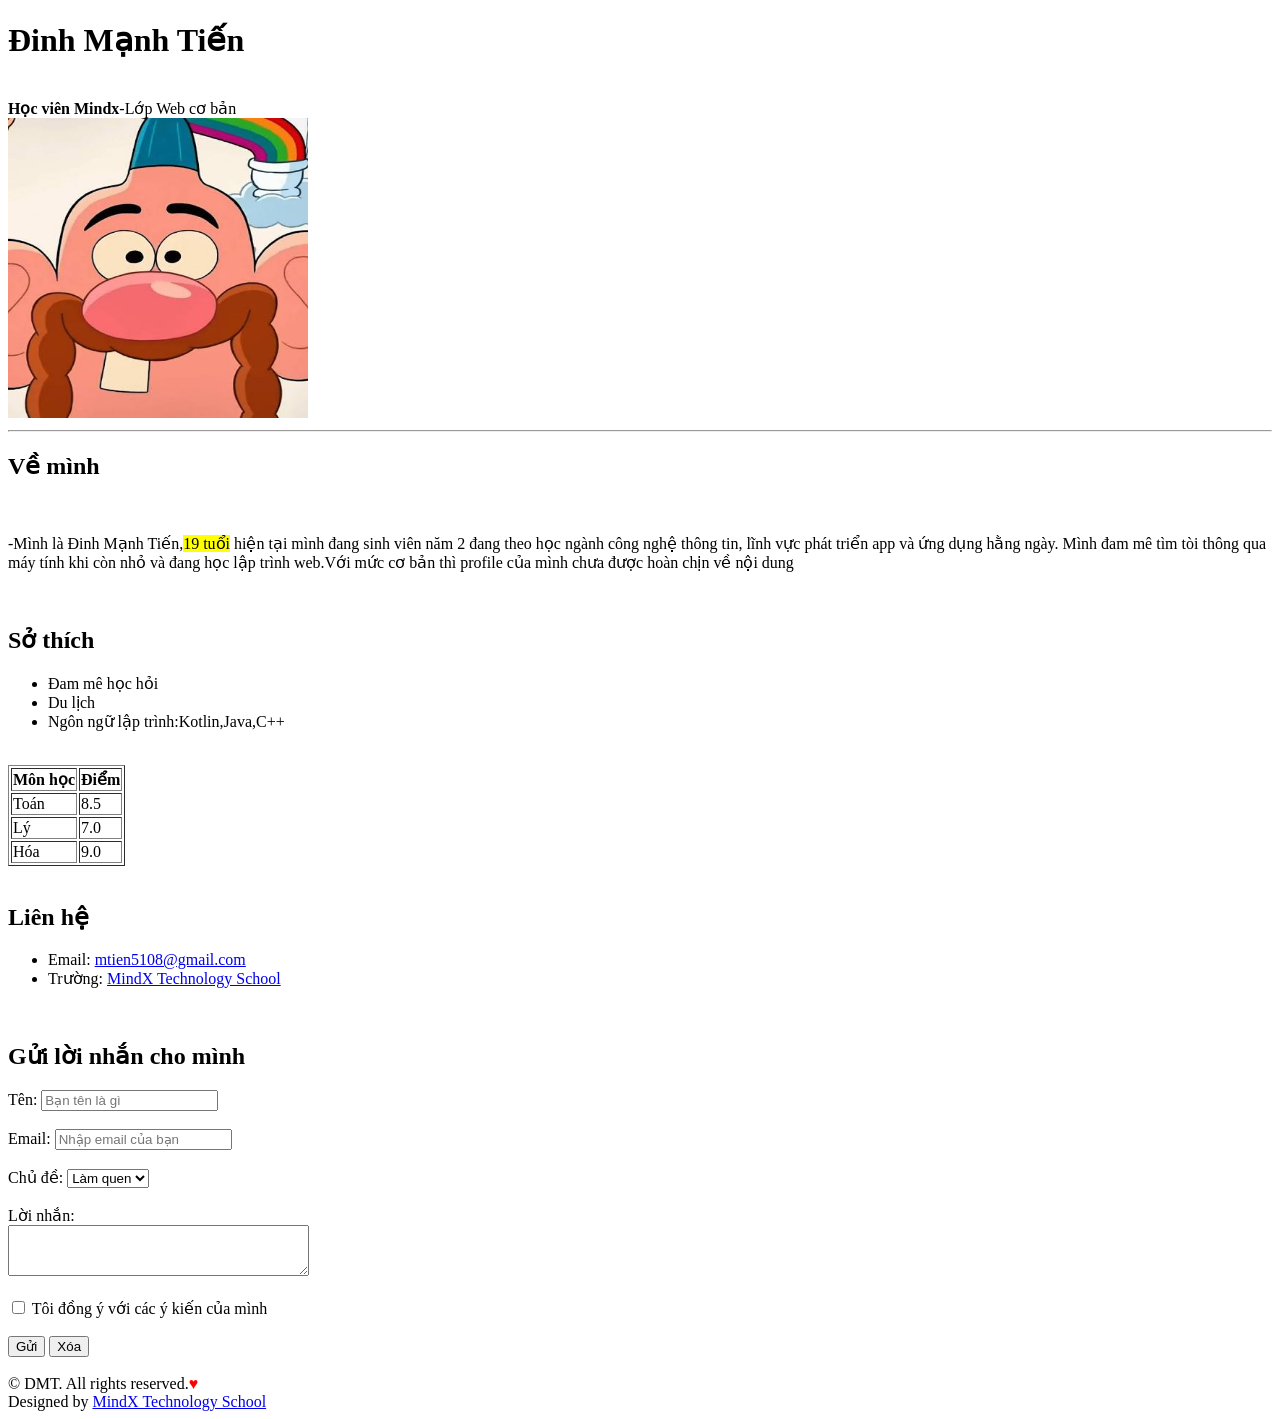
<file: BT1/index.html>
<!DOCTYPE html>
<html lang="en">
<head>
    <meta charset="UTF-8">
    <meta name="viewport" content="width=device-width, initial-scale=1.0">
    <title>Document</title>
</head>
<body>
    <h1>Đinh Mạnh Tiến</h1>
    <br>
    <strong>Học viên Mindx</strong>-Lớp Web cơ bản
    <br>
    <img src="meme.jpg" alt="image" width="300px" height="300px">
    <hr>
    <h2>Về mình</h2>
    <br>
    <p>-Mình là Đinh Mạnh Tiến,<mark>19 tuổi</mark> hiện tại mình đang sinh viên năm 2 đang theo học ngành công nghệ thông tin, lĩnh vực phát triển app và ứng dụng hằng ngày. Mình đam mê tìm tòi thông qua máy tính khi còn nhỏ và đang học lập trình web.Với mức cơ bản thì profile của mình chưa được hoàn chịn về nội dung</p>

    <br>
    <h2>Sở thích</h2>
    <ul>
        <li>Đam mê học hỏi</li>
        <li>Du lịch</li>
        <li>Ngôn ngữ lập trình:Kotlin,Java,C++</li>
    </ul>
    <br>


    <table border="1.5">
        <tr>
            <th>Môn học</th>
            <th>Điểm</th>
        </tr>
        <tr>
            <td>Toán</td>
            <td>8.5</td>
        </tr>
        <tr>
            <td>Lý</td>
            <td>7.0</td>
        </tr>
        <tr>
            <td>Hóa</td>
            <td>9.0</td>
        </tr>
    </table>    
        <br>

    <h2>Liên hệ</h2>
    <ul>
        <li>Email: <a href="mailto:mtien5108@gmail.com">mtien5108@gmail.com</a></li>
        <li>Trường: <a href="https://mindx.edu.vn/" target="_blank">MindX Technology School</a></li>
    </ul>
    <br>


    <h2>Gửi lời nhắn cho mình</h2>
    <form action="submit_form.php" method="post">
        <label for="Name">Tên:</label>
        <input type="text" id="Name" placeholder="Bạn tên là gì"><br><br>

        <label for="Email">Email:</label>
        <input type="email" id="Email" placeholder="Nhập email của bạn"><br><br>
        
        <label for="Chủ đề">Chủ đề:</label>
        <select name="subject" id="Chủ đề">
            <option value="">Làm quen</option>
            <option value="góp ý">Góp ý</option>
            <option value="hỏi đáp">Hỏi đáp</option>
            <option value="khác">Khác</option><span </span>
        </select><br><br>

        
        <label for="message">Lời nhắn:</label><br>
        <textarea id="message" name="message" rows="3" cols="35" required></textarea><br><br>


        <input type="checkbox" id="Dong y">    
        <label for="Dong y">Tôi đồng ý với các ý kiến của mình</label><br><br>


        <button type="submit" formaction="https://pixeryhub.com/g/fyxcilx1mui2eo3k">Gửi</button>
        <button type="reset">Xóa</button>
    </form>
    <br>
    &copy; DMT. All rights reserved.<span style="color: red;">&hearts;</span><br><span lang="en">Designed by <a href="https://mindx.edu.vn/" target="_blank">MindX Technology School</a></span>
</body>
</html>
</file>
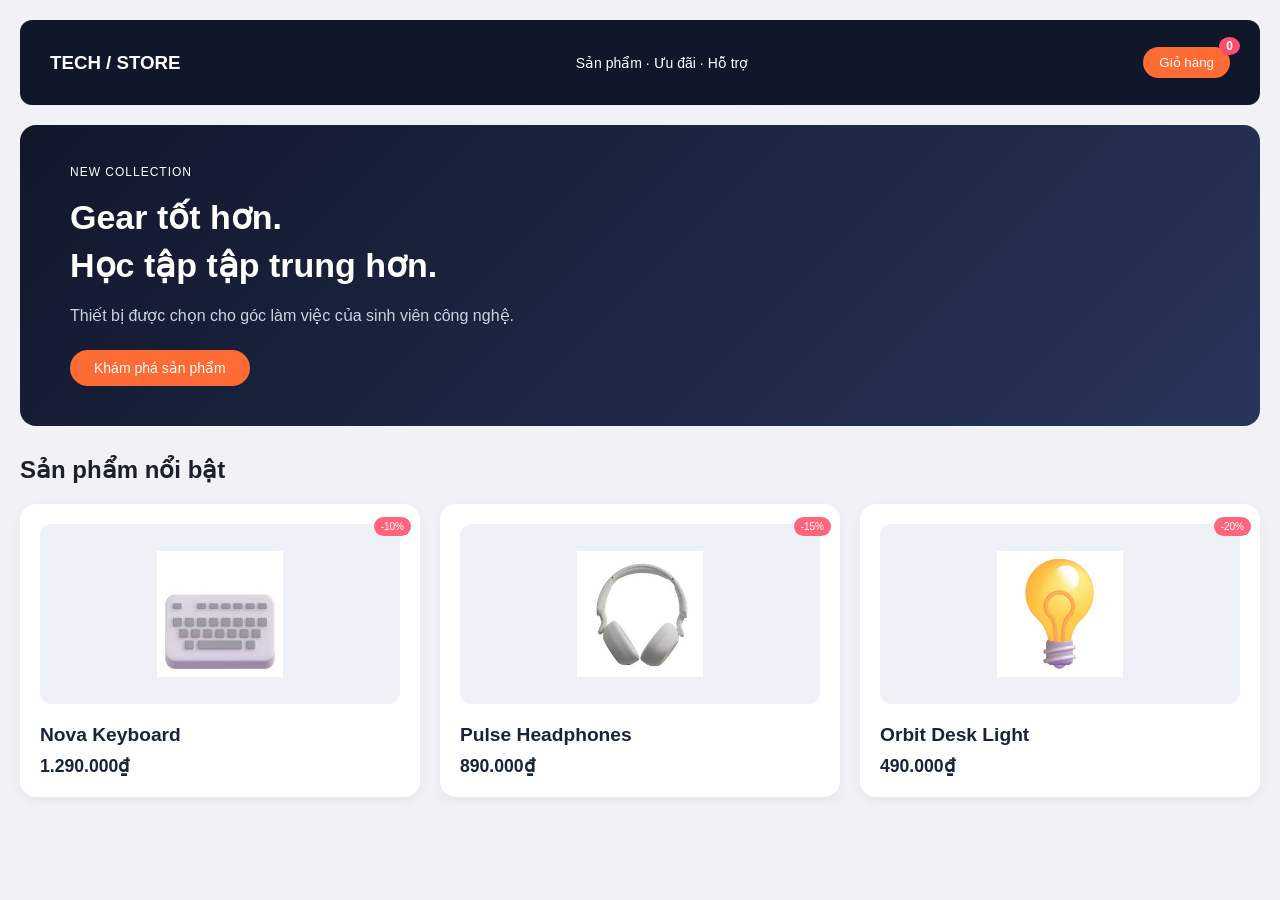
<file: BT2/index.html>
<!DOCTYPE html>
<html lang="en">
<head>
    <meta charset="UTF-8">
    <meta name="viewport" content="width=device-width, initial-scale=1.0">
    <title>Document</title>
</head>
<link rel="stylesheet" href="./layout.css">
<body>
    <div class="a">
            <h3><b>TECH / STORE</b></h3>
            <p class="a1">Sản phẩm · Ưu đãi · Hỗ trợ</p>
            
            <div class="cart-container">
                <button class="a2">Giỏ hàng</button>
                <span class="gia">0</span>
            </div>
        </div>

        <div class="b">
            <span class="new-collection">NEW COLLECTION</span>
            <h1>Gear tốt hơn.<br>Học tập tập trung hơn.</h1>
            <p class="b-desc">Thiết bị được chọn cho góc làm việc của sinh viên công nghệ.</p>
            <button class="b1">Khám phá sản phẩm</button>
        </div>

        <h2><b>Sản phẩm nổi bật</b></h2>

        <!-- Danh sách sản phẩm -->
        <div class="product-list">
            <div class="product-card">
                <div class="image-box">
                    <span class="discount">-10%</span>
                    <img src="./keyboard.jpg" alt="Keyboard">
                </div>
                <h3><b>Nova Keyboard</b></h3>
                <p><b>1.290.000₫</b></p>
            </div>

            <div class="product-card">
                <div class="image-box">
                    <span class="discount">-15%</span>
                    <img src="./headphone.jpg" alt="Headphones">
                </div>
                <h3><b>Pulse Headphones</b></h3>
                <p><b>890.000₫</b></p>
            </div>

            <div class="product-card">
                <div class="image-box">
                    <span class="discount">-20%</span>
                    <img src="./buble.jpg" alt="Light">
                </div>
                <h3><b>Orbit Desk Light</b></h3>
                <p><b>490.000₫</b></p>
            </div>    
        </div>
    
</body>
</html>
</file>
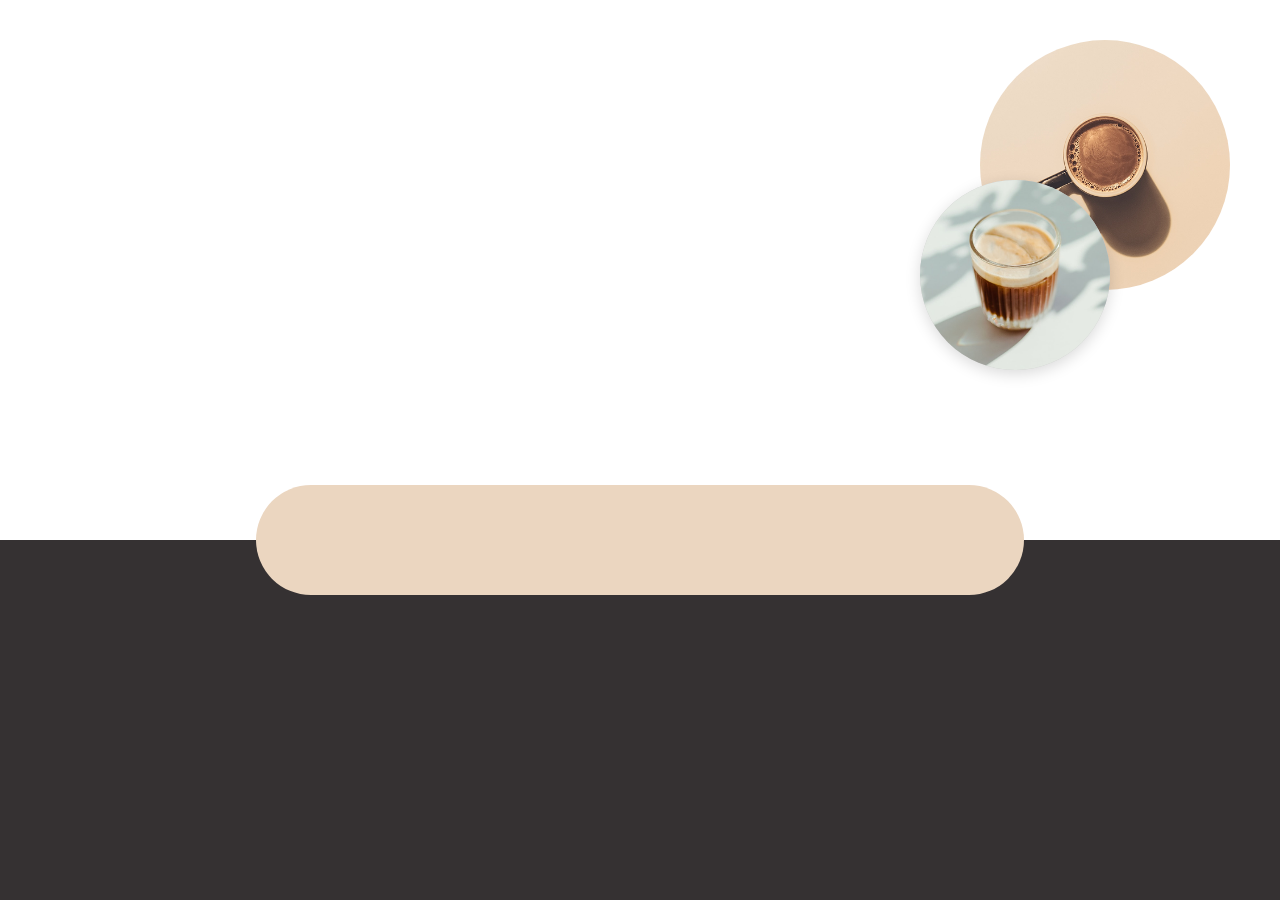
<file: BT3/bt3.html>
<!DOCTYPE html>
<html lang="en">
<head>
    <meta charset="UTF-8">
    <meta name="viewport" content="width=device-width, initial-scale=1.0">
    <title>Document</title>
</head>
<link rel="stylesheet" href="./bt3.css">
<body>
    <div class="container">
        <div class="box1"></div>
        <div class="box2"></div>


        <div class="box3"></div>

        <div class="img">

            <div class="h1">
                <img src="./TEA.png" alt="H1">
            </div>

            <div class="h2">
                <img src="./COFFE.png" alt="H2">
            </div>    
            
        </div>

    </div>
</body>
</html>
</file>
<file: BT2/layout.css>
* {
    box-sizing: border-box;
}

body {
    background-color: #f0f2f5; 
    font-family: sans-serif;
    margin: 20px; /* Thêm lề cho trang để các khối không bị sát mép */
}

/* --- HEADER --- */
.a {
    padding: 13px 30px;
    border-radius: 12px;
    background: #11172b;
    color: white;
    display: flex; 
    justify-content: space-between; 
    align-items: center; 
}

.a1 {
    text-align: center;
    margin: 0; 
    font-size: 14px;
}

.a2 {
    padding: 8px 16px;
    border: 0;
    border-radius: 999px;
    background: #ff6b35;
    color: white;
    cursor: pointer;
}

.cart-container {
    position: relative; 
}

.gia {
    position: absolute;
    top: -10px;
    right: -10px;
    background: #ff4d6d;
    color: white;
    border-radius: 50%;
    padding: 2px 7px;
    font-size: 12px;
    font-weight: bold;
}

/* --- BANNER (PHẦN MỚI) --- */
.b {
    margin: 20px 0;
    padding: 40px 50px; /* Căn lề trong cho rộng rãi */
    border-radius: 16px;
    background: linear-gradient(135deg, #11172b, #29345b);
    color: white;
}

.new-collection {
    font-size: 12px;
    letter-spacing: 1px; /* Tạo khoảng cách giữa các chữ cái */
    margin-bottom: 15px;
    display: block;
}

.b h1 {
    font-size: 34px;
    margin: 0 0 15px 0;
    line-height: 1.4; /* Khoảng cách dòng cho 2 câu */
}

.b-desc {
    font-size: 16px;
    margin-bottom: 25px;
    color: #cbd5e1; /* Màu chữ xám nhạt */
}

.b1 {
    padding: 10px 24px;
    border: 0;
    border-radius: 999px;
    background: #ff6b35;
    color: white;
    cursor: pointer;
    font-family: inherit;
    font-size: 14px;
}

/* --- TIÊU ĐỀ SẢN PHẨM --- */
h2 {
    color: #1a202c;
    margin-top: 30px;
}

/* --- DANH SÁCH SẢN PHẨM --- */
.product-list {
    display: flex; 
    gap: 20px;     
    margin-top: 20px;
}

.product-card {
    background: #ffffff; 
    border-radius: 16px;
    padding: 20px;
    box-shadow: 0 4px 12px rgba(0,0,0,0.05); 
    flex: 1; 
}

.image-box {
    position: relative;
    width: 100%;
    height: 180px; 
    background: #eef2f8; 
    border-radius: 12px;
    display: flex;
    justify-content: center;
    align-items: center;
    margin-bottom: 20px;
}

.image-box img {
    max-width: 70%;
    max-height: 70%;
    object-fit: contain; 
}

.discount {
    display: block;
    position: absolute;
    right: -11px;
    top: -7px;
    padding: 4px 7px;
    border-radius: 99px;
    background: #ff667d;
    color: white;
    font-size: 10px;
}

.product-card h3 {
    margin: 0 0 10px 0;
    color: #1a233a; 
    font-size: 1.2rem;
}

.product-card p {
    margin: 0;
    color: #1a233a;
    font-size: 1.1rem;
}
</file>
<file: BT3/bt3.css>
*{
    box-sizing: border-box;
    margin: 0;
    padding: 0;
}

.container {
    position: relative;
    width: 100%;
    height: 100vh;
    background-color: #ffffff;
}

.box1 {
    width: 100%;
    height: 60%;
    background-color: #ffffff;
}

.box2 {
    width: 100%;
    height: 40%;
    background-color: #353132;
}

.box3 {
    position: absolute;
    top: 60%; /* Nằm ngay đường viền cắt ngang */
    left: 50%;
    transform: translate(-50%, -50%); /* Căn giữa hoàn hảo */
    width: 60%;
    height: 110px;
    background-color: #ebd6c0; /* Màu be sữa */
    border-radius: 55px; /
    z-index: 10;
}

.img {
    position: absolute;
    top: 40px;
    right: 50px;
    width: 320px;
    height: 400px;
    z-index: 5;
}

.h1 {
    position: absolute;
    top: 0;
    right: 0;
    width: 250px;
    height: 250px;
    background-color: #ebd6c0;
    border-radius: 50%;
    overflow: hidden;
    display: flex;
    justify-content: center;
    align-items: center;

}

.h1 img {
    width: 100%;
    height: 100%;
    object-fit: cover;
}

.h2 {
    position: absolute;
    bottom: 70px;
    left: 10px;
    width: 190px;
    height: 190px;
    border-radius: 50%;
    overflow: hidden;
    background-color: #ccc; /* Nền dự phòng */
    box-shadow: 0 4px 15px rgba(0,0,0,0.15);
}

.h2 img {
    width: 100%;
    height: 100%;
    object-fit: cover;
}
</file>
